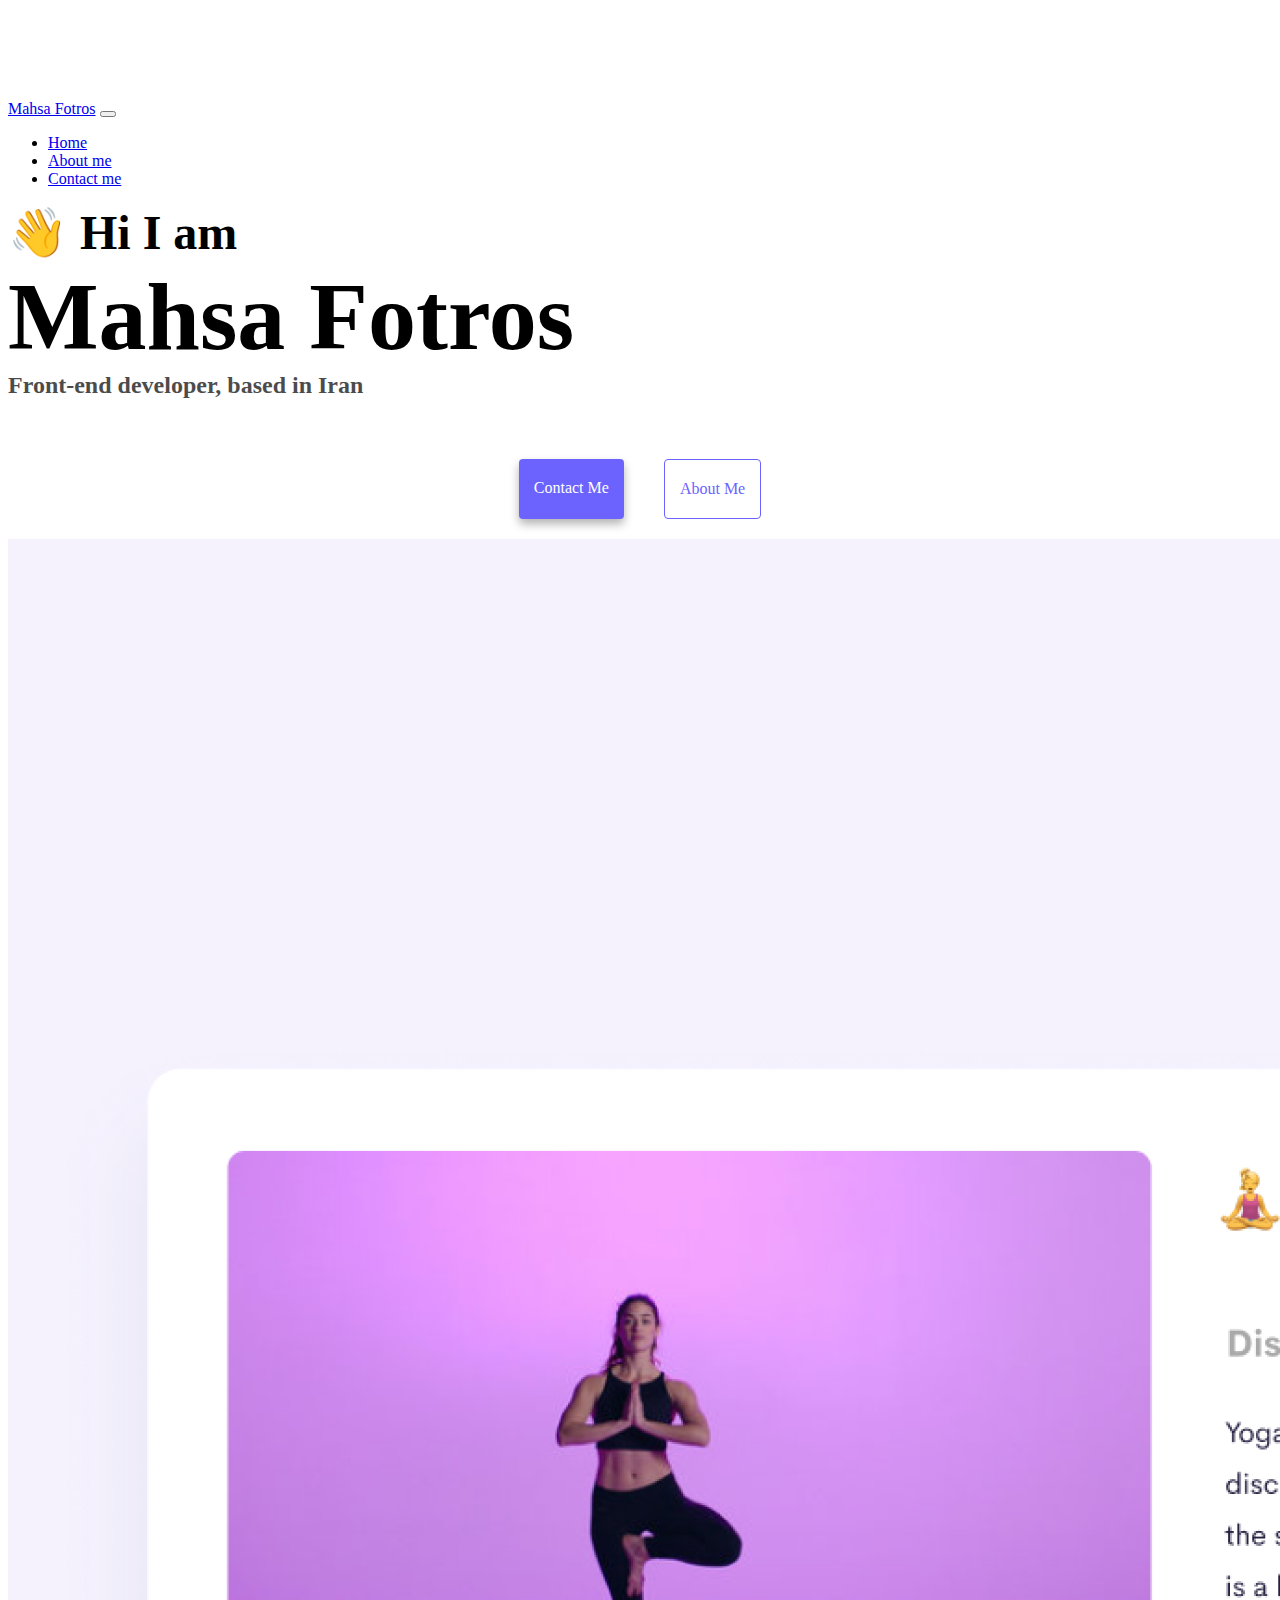
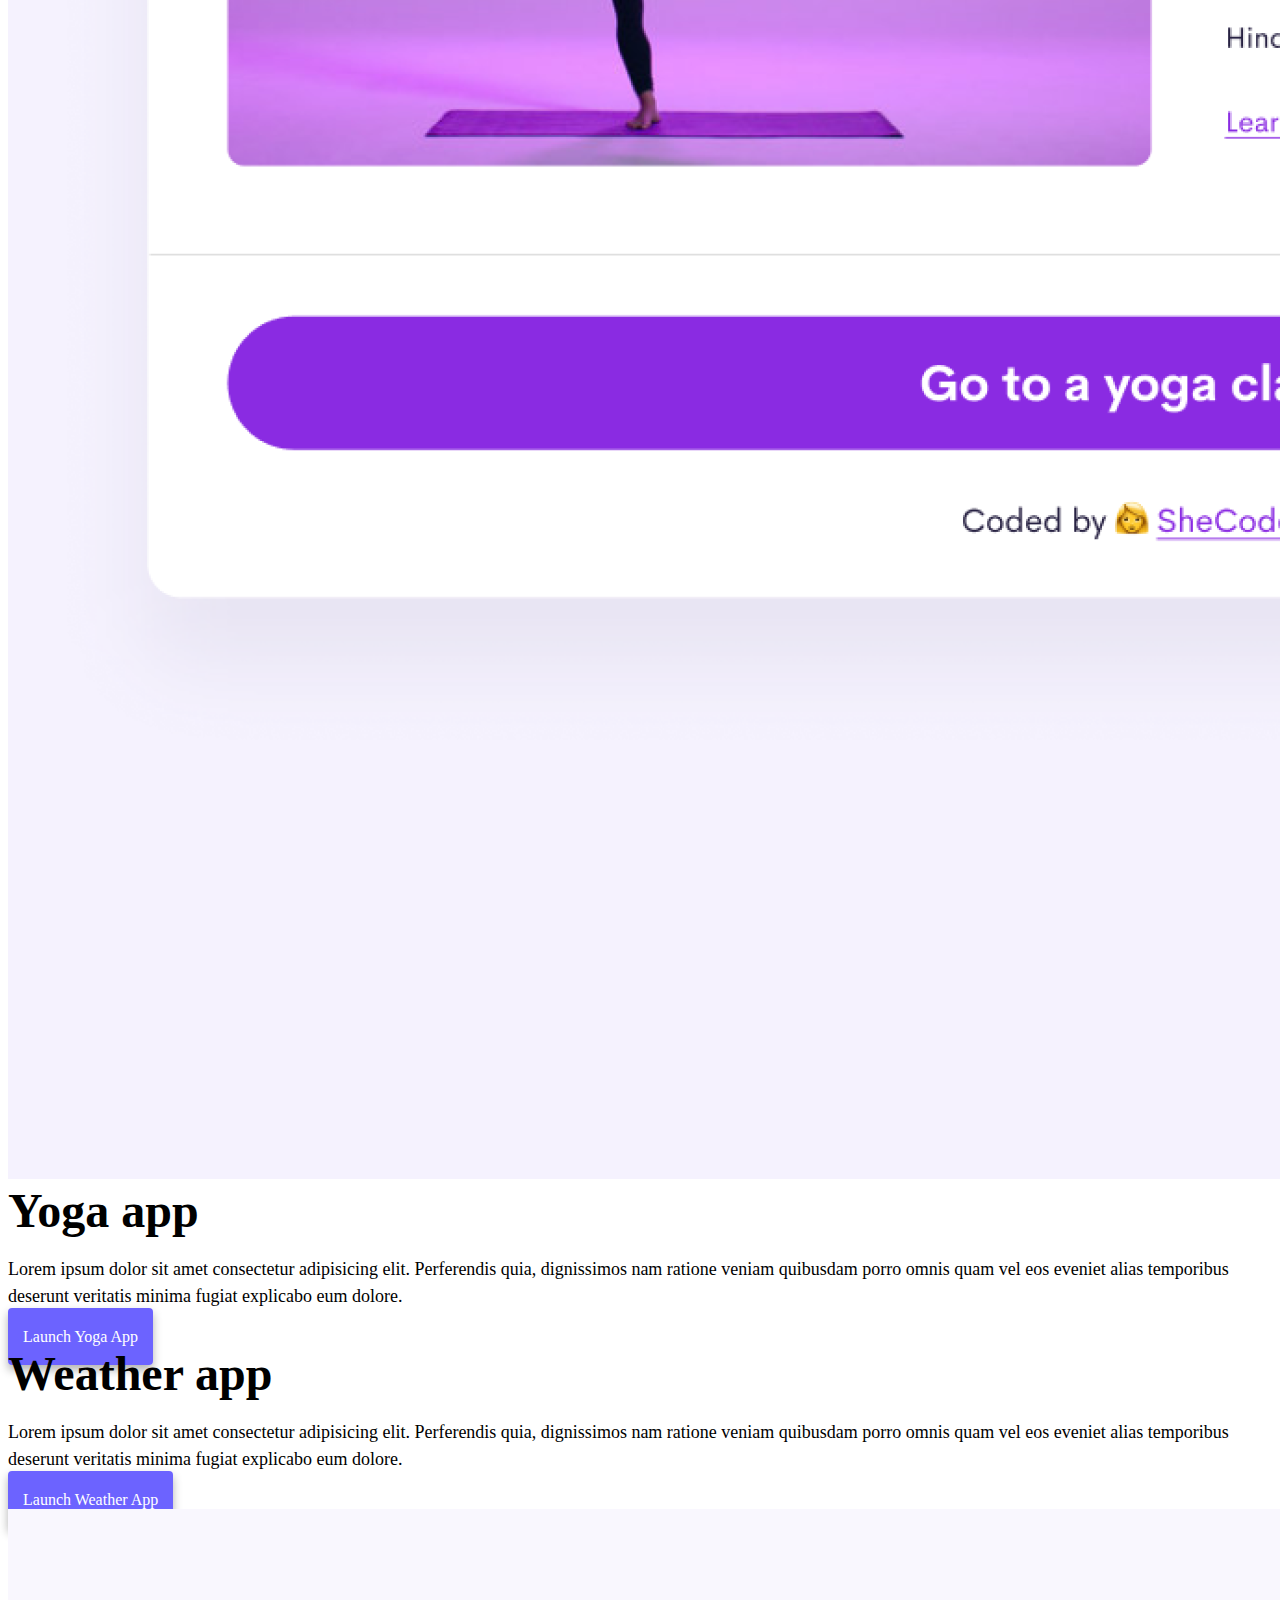
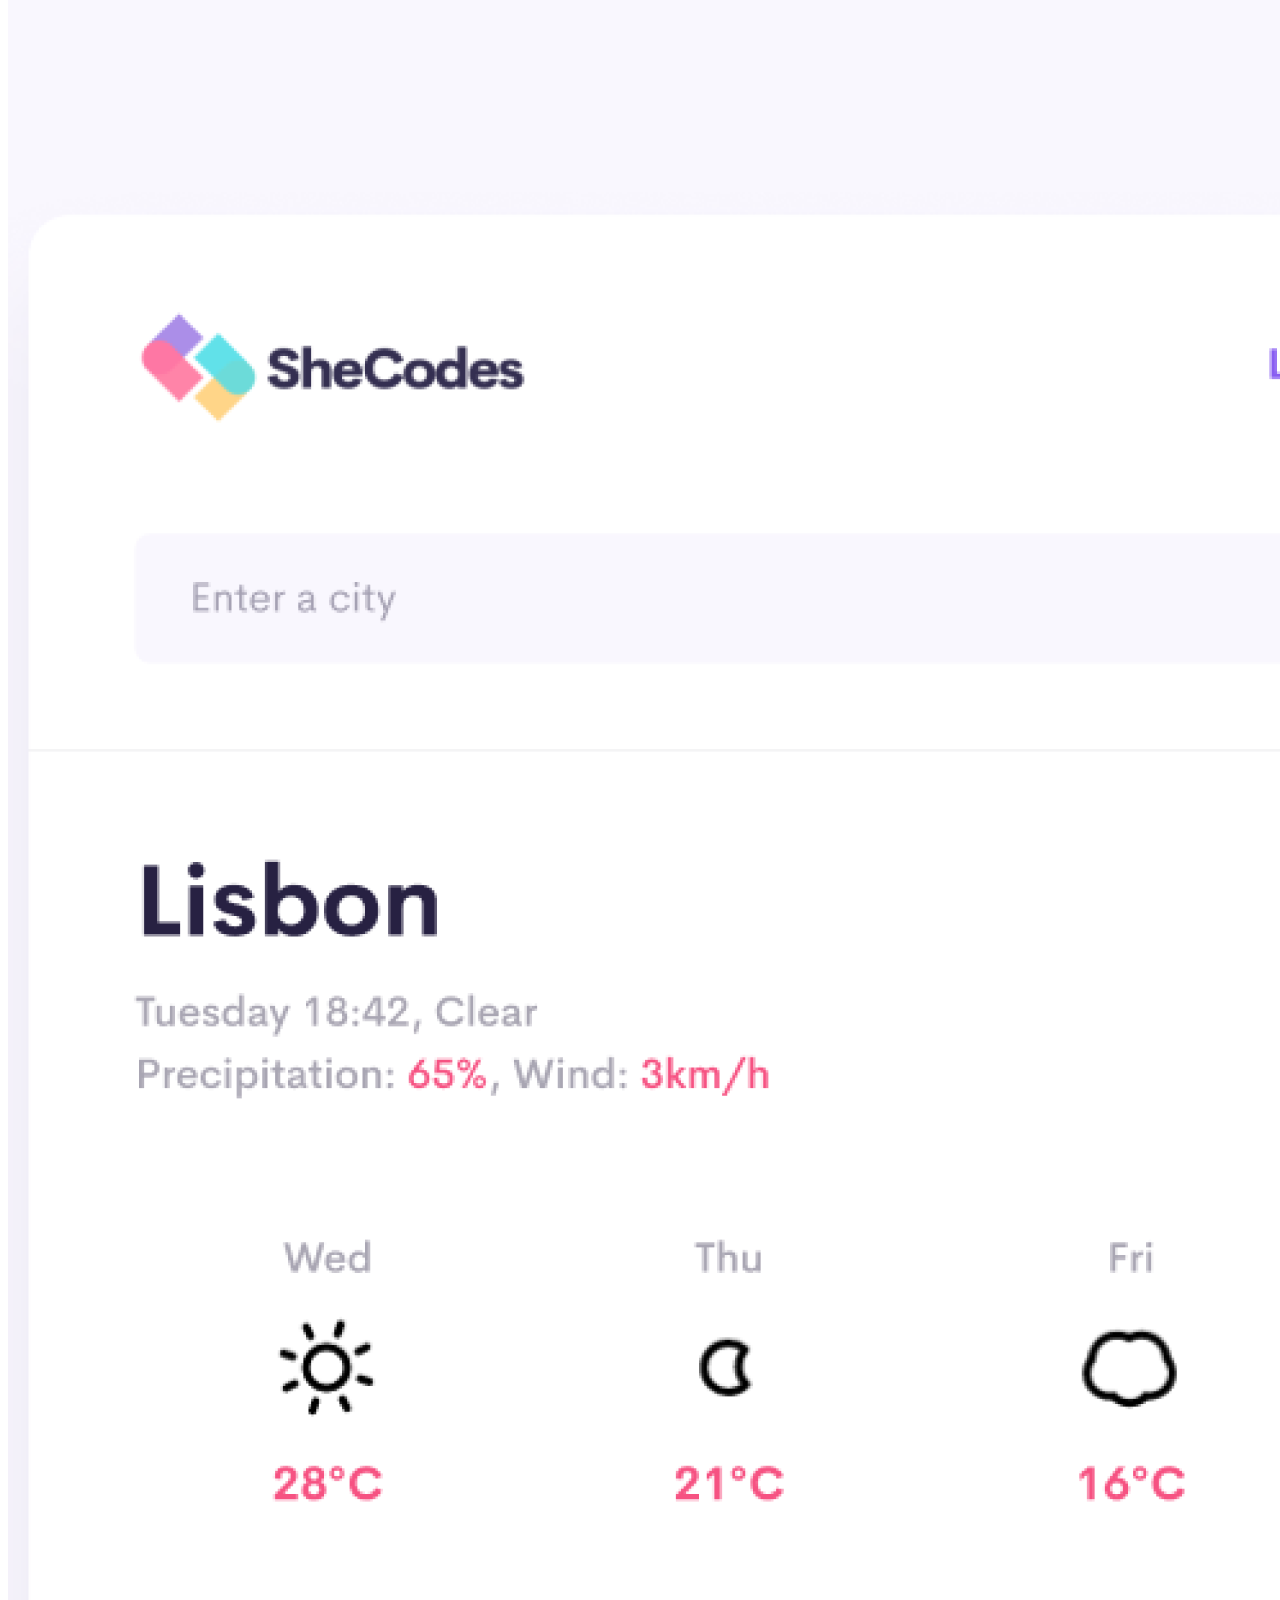
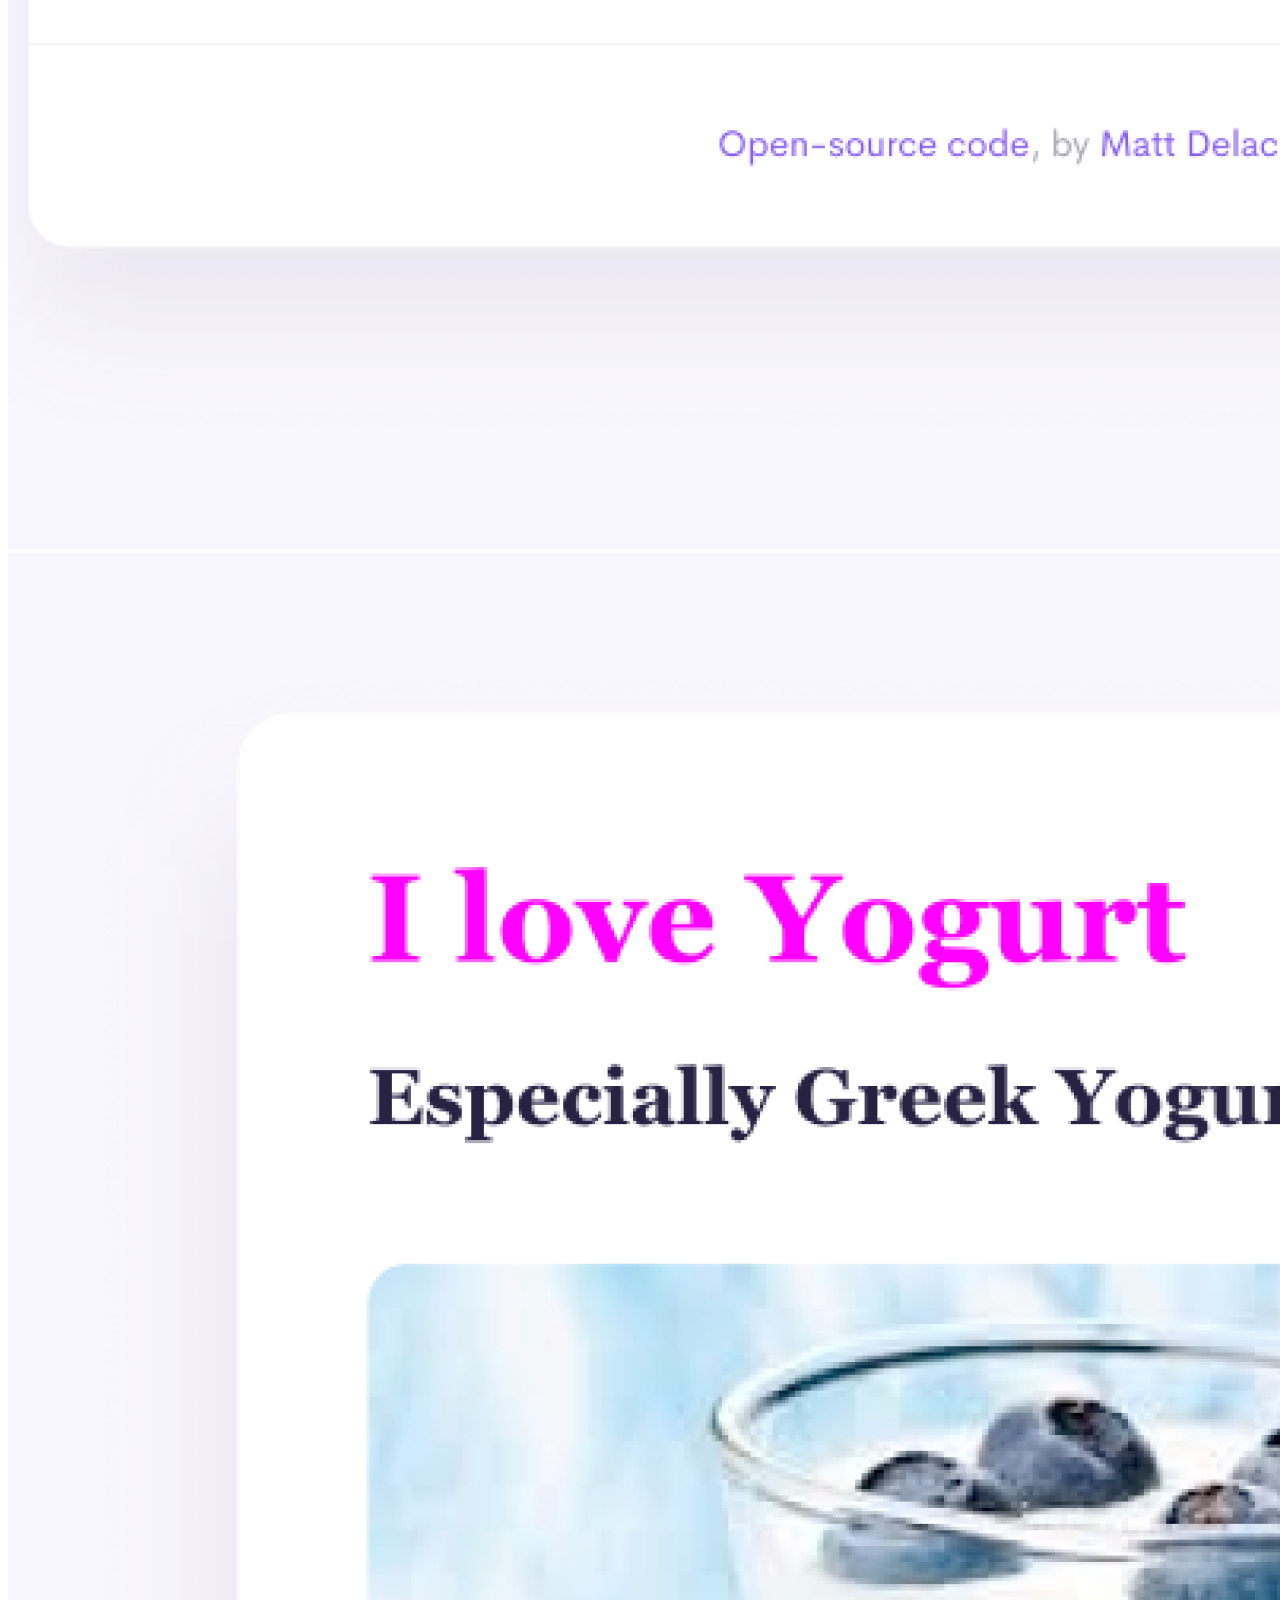
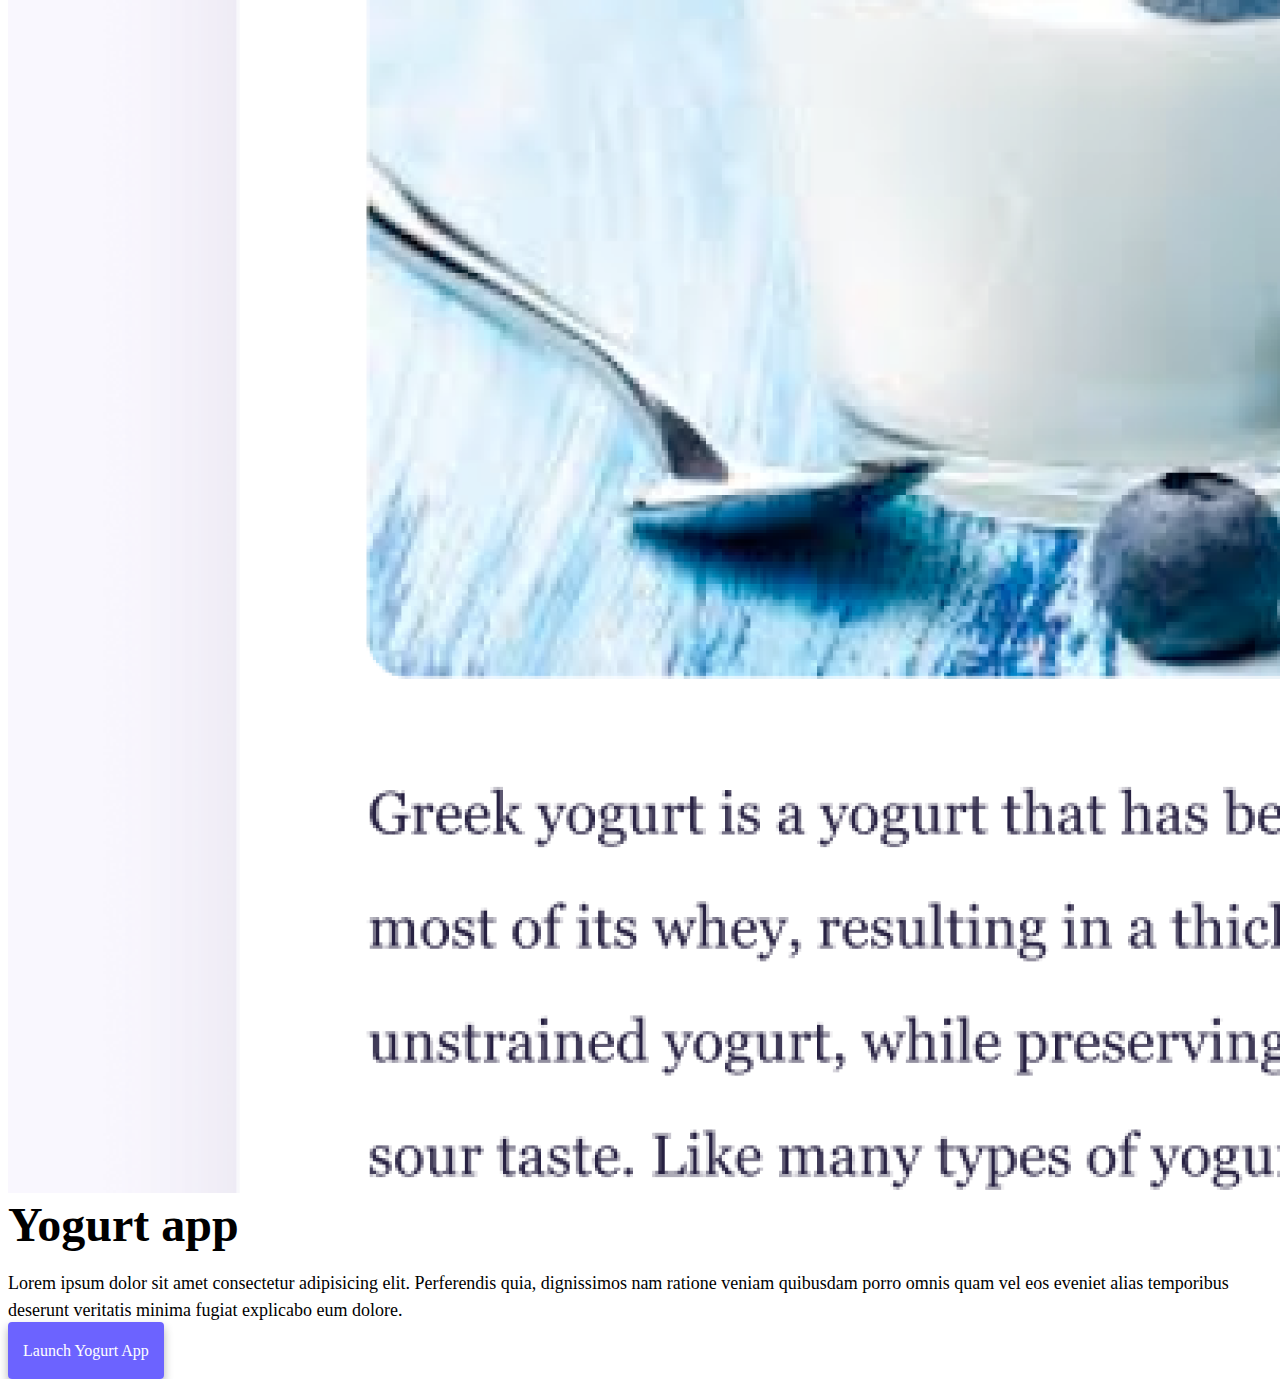
<file: index.html>
<!DOCTYPE html>
<html lang="en">
  <head>
    <meta charset="UTF-8" />
    <meta http-equiv="X-UA-Compatible" content="IE=edge" />
    <meta name="viewport" content="width=device-width, initial-scale=1.0" />
    <meta
      name="description"
      content="My name is Mahsa Fotros, I am a front-end developer in Iran"
    />
    <title>Front-end developer - Mahsa Fotros</title>
    <link
      href="https://cdn.jsdelivr.net/npm/bootstrap@5.0.0-beta2/dist/css/bootstrap.min.css"
      rel="stylesheet"
      integrity="sha384-BmbxuPwQa2lc/FVzBcNJ7UAyJxM6wuqIj61tLrc4wSX0szH/Ev+nYRRuWlolflfl"
      crossorigin="anonymous"
    />
    <script
      src="https://cdn.jsdelivr.net/npm/bootstrap@5.0.0-beta2/dist/js/bootstrap.bundle.min.js"
      integrity="sha384-b5kHyXgcpbZJO/tY9Ul7kGkf1S0CWuKcCD38l8YkeH8z8QjE0GmW1gYU5S9FOnJ0"
      crossorigin="anonymous"
    ></script>
    <link rel="stylesheet" href="/style.css" />
  </head>
  <body>
    <nav class="navbar navbar-expand-lg navbar-light bg-light fixed-top">
      <div class="container">
        <a class="navbar-brand" href="/" title="Home">Mahsa Fotros</a>
        <button
          class="navbar-toggler"
          type="button"
          data-bs-toggle="collapse"
          data-bs-target="#navbarNav"
          aria-controls="navbarNav"
          aria-expanded="false"
          aria-label="Toggle navigation"
        >
          <span class="navbar-toggler-icon"></span>
        </button>
        <div class="collapse navbar-collapse" id="navbarNav">
          <ul class="navbar-nav">
            <li class="nav-item">
              <a
                class="nav-link active"
                aria-current="page"
                href="/"
                title="Home"
                >Home</a
              >
            </li>
            <li class="nav-item">
              <a class="nav-link" href="/about.html" title="About Mahsa Fotros"
                >About me</a
              >
            </li>
            <li class="nav-item">
              <a
                class="nav-link"
                href="/about.html#contact"
                title="Contact Mahsa Fotros"
                >Contact me</a
              >
            </li>
          </ul>
        </div>
      </div>
    </nav>
    <h2 class="text-center">👋 Hi I am</h2>
    <h1 class="text-center">Mahsa Fotros</h1>
    <h3 class="text-center">Front-end developer, based in Iran</h3>
    <div class="navigation-links mb-5">
      <a
        href="about.html#contact"
        class="primary-link"
        title="Contact Mahsa Fotros"
        >Contact me</a
      >
      <a href="about.html" class="secondary-link" title="About Mahsa Fotros"
        >About me</a
      >
    </div>
    <div class="container">
      <div class="row">
        <div class="col-sm-6">
          <img
            src="/images/yoga.png"
            class="img-fluid rounded d-none d-sm-block"
            alt="Yoga project"
          />
        </div>
        <div class="col-sm-6">
          <h2 class="mb-3">Yoga app</h2>
          <p>
            Lorem ipsum dolor sit amet consectetur adipisicing elit. Perferendis
            quia, dignissimos nam ratione veniam quibusdam porro omnis quam vel
            eos eveniet alias temporibus deserunt veritatis minima fugiat
            explicabo eum dolore.
          </p>
          <div class="mt-5">
            <a href="#" class="primary-link project-link" title="Yoga project"
              >Launch Yoga App</a
            >
          </div>
        </div>
      </div>
      <div class="row mt-5">
        <div class="col-sm-6">
          <h2 class="mb-3">Weather app</h2>
          <p>
            Lorem ipsum dolor sit amet consectetur adipisicing elit. Perferendis
            quia, dignissimos nam ratione veniam quibusdam porro omnis quam vel
            eos eveniet alias temporibus deserunt veritatis minima fugiat
            explicabo eum dolore.
          </p>
          <div class="mt-5">
            <a
              href="#"
              class="primary-link project-link"
              title="Weather project"
              >Launch Weather App</a
            >
          </div>
        </div>
        <div class="col-sm-6">
          <img
            src="/images/weather.png"
            class="img-fluid rounded d-none d-sm-block"
            alt="Weather project"
          />
        </div>
      </div>
      <div class="row mt-5 mb-5">
        <div class="col-sm-6">
          <img
            src="/images/yogurt.png"
            class="img-fluid rounded d-none d-sm-block"
            alt="Yogurt project"
          />
        </div>
        <div class="col-sm-6">
          <h2 class="mb-3">Yogurt app</h2>
          <p>
            Lorem ipsum dolor sit amet consectetur adipisicing elit. Perferendis
            quia, dignissimos nam ratione veniam quibusdam porro omnis quam vel
            eos eveniet alias temporibus deserunt veritatis minima fugiat
            explicabo eum dolore.
          </p>
          <div class="mt-5">
            <a href="#" class="primary-link project-link" title="Yogurt project"
              >Launch Yogurt App</a
            >
          </div>
        </div>
      </div>
    </div>
  </body>
</html>
</file>
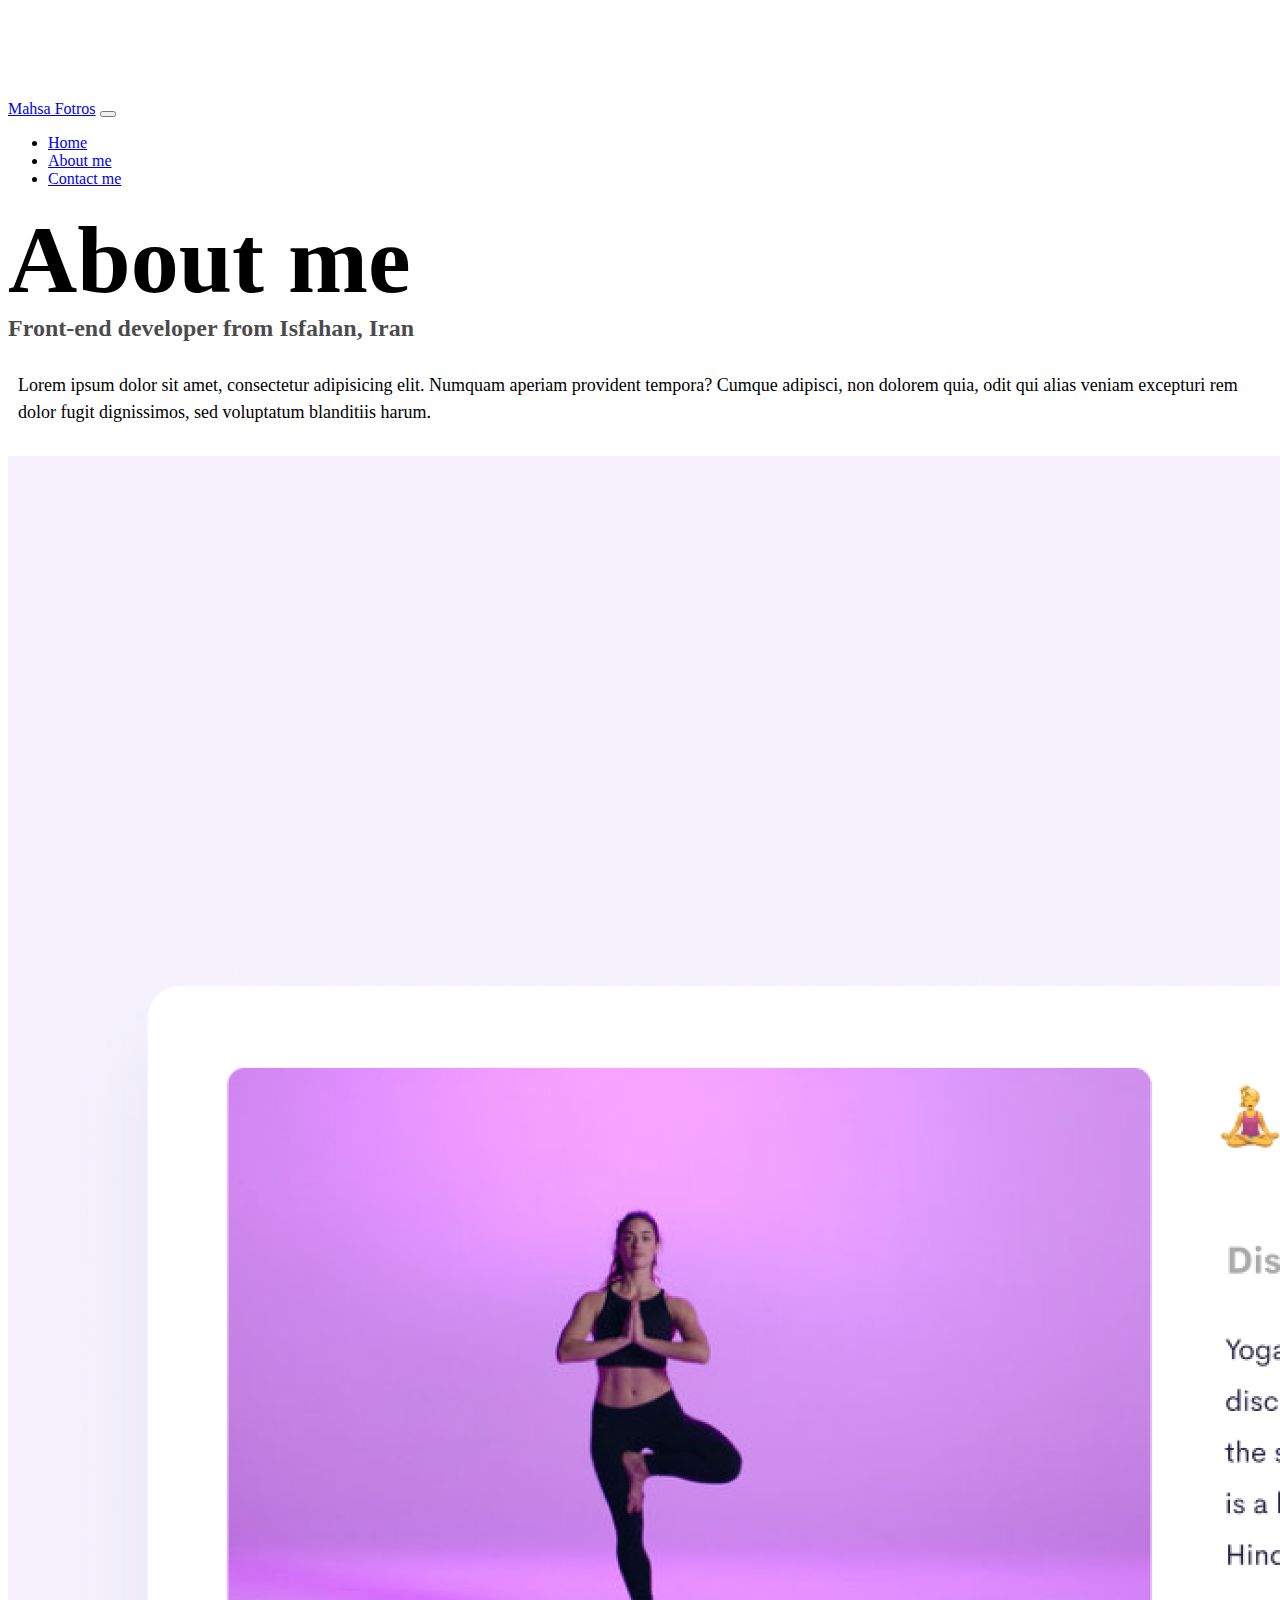
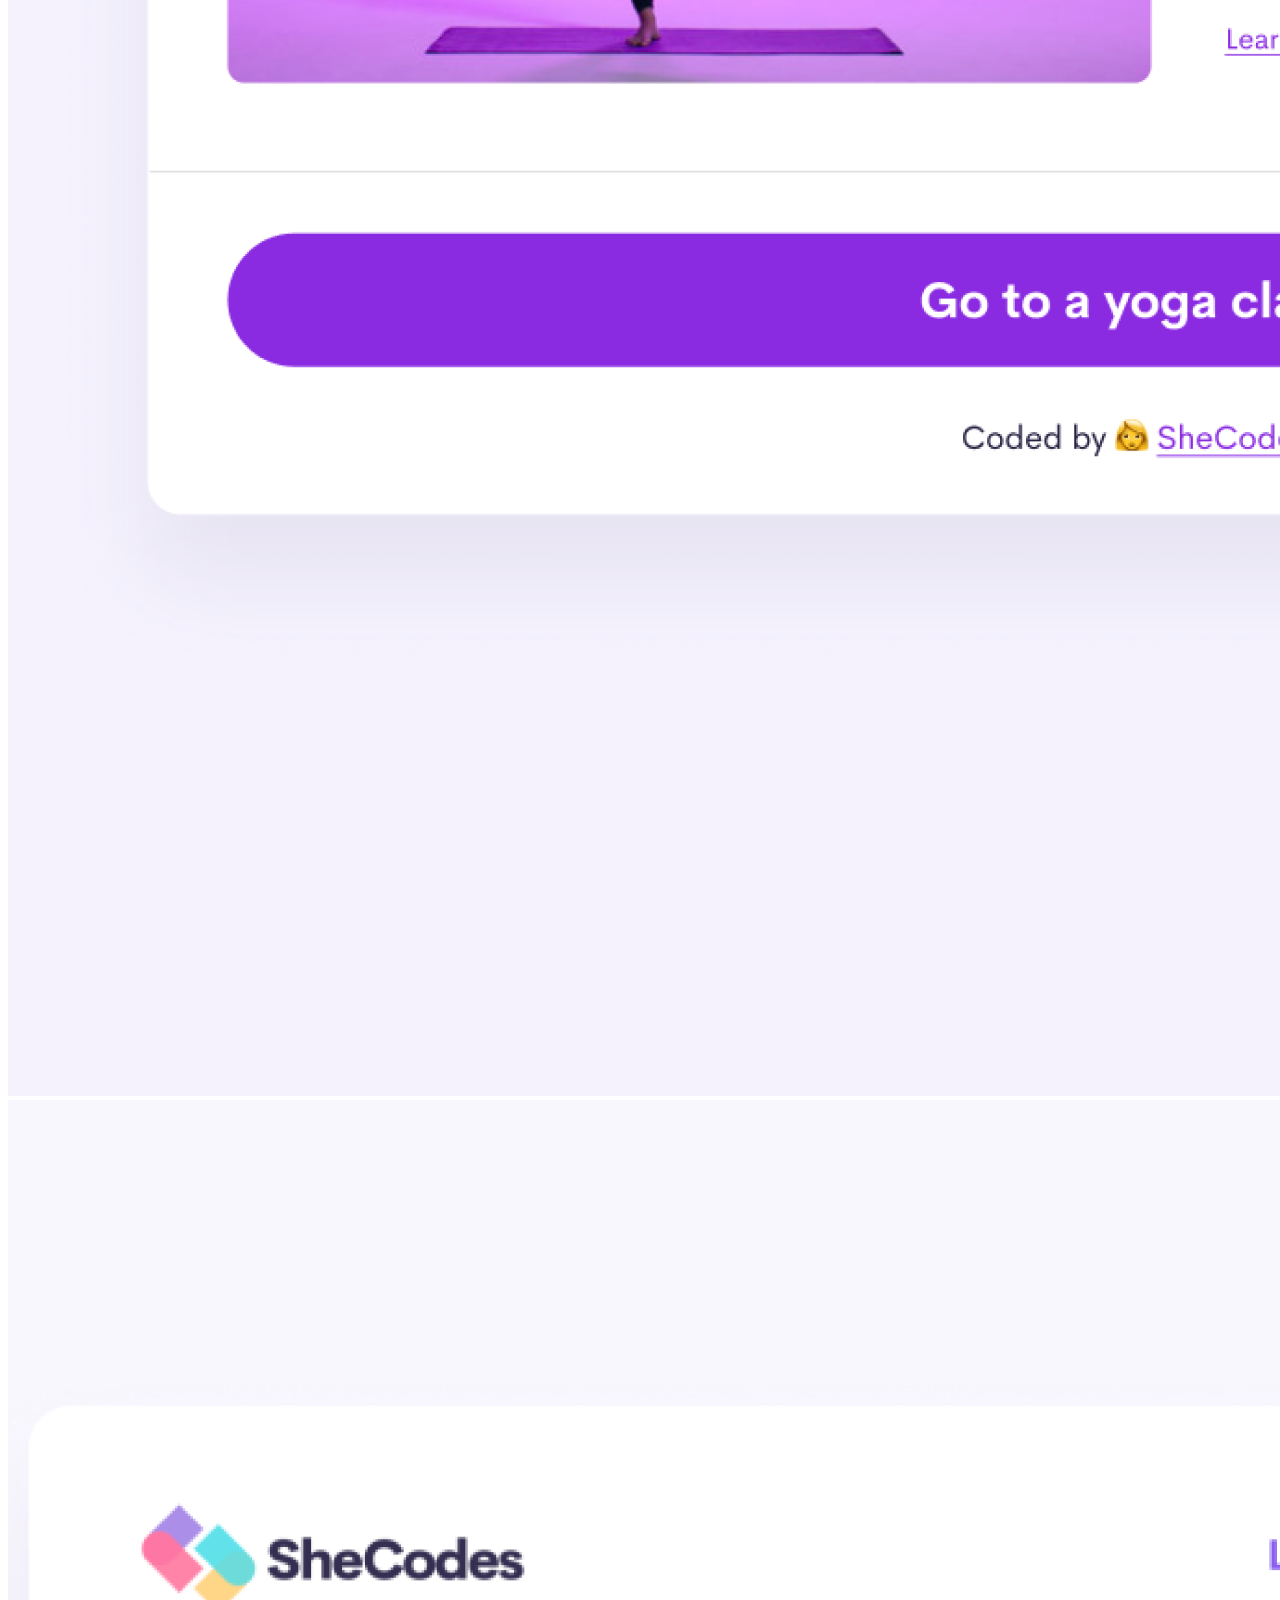
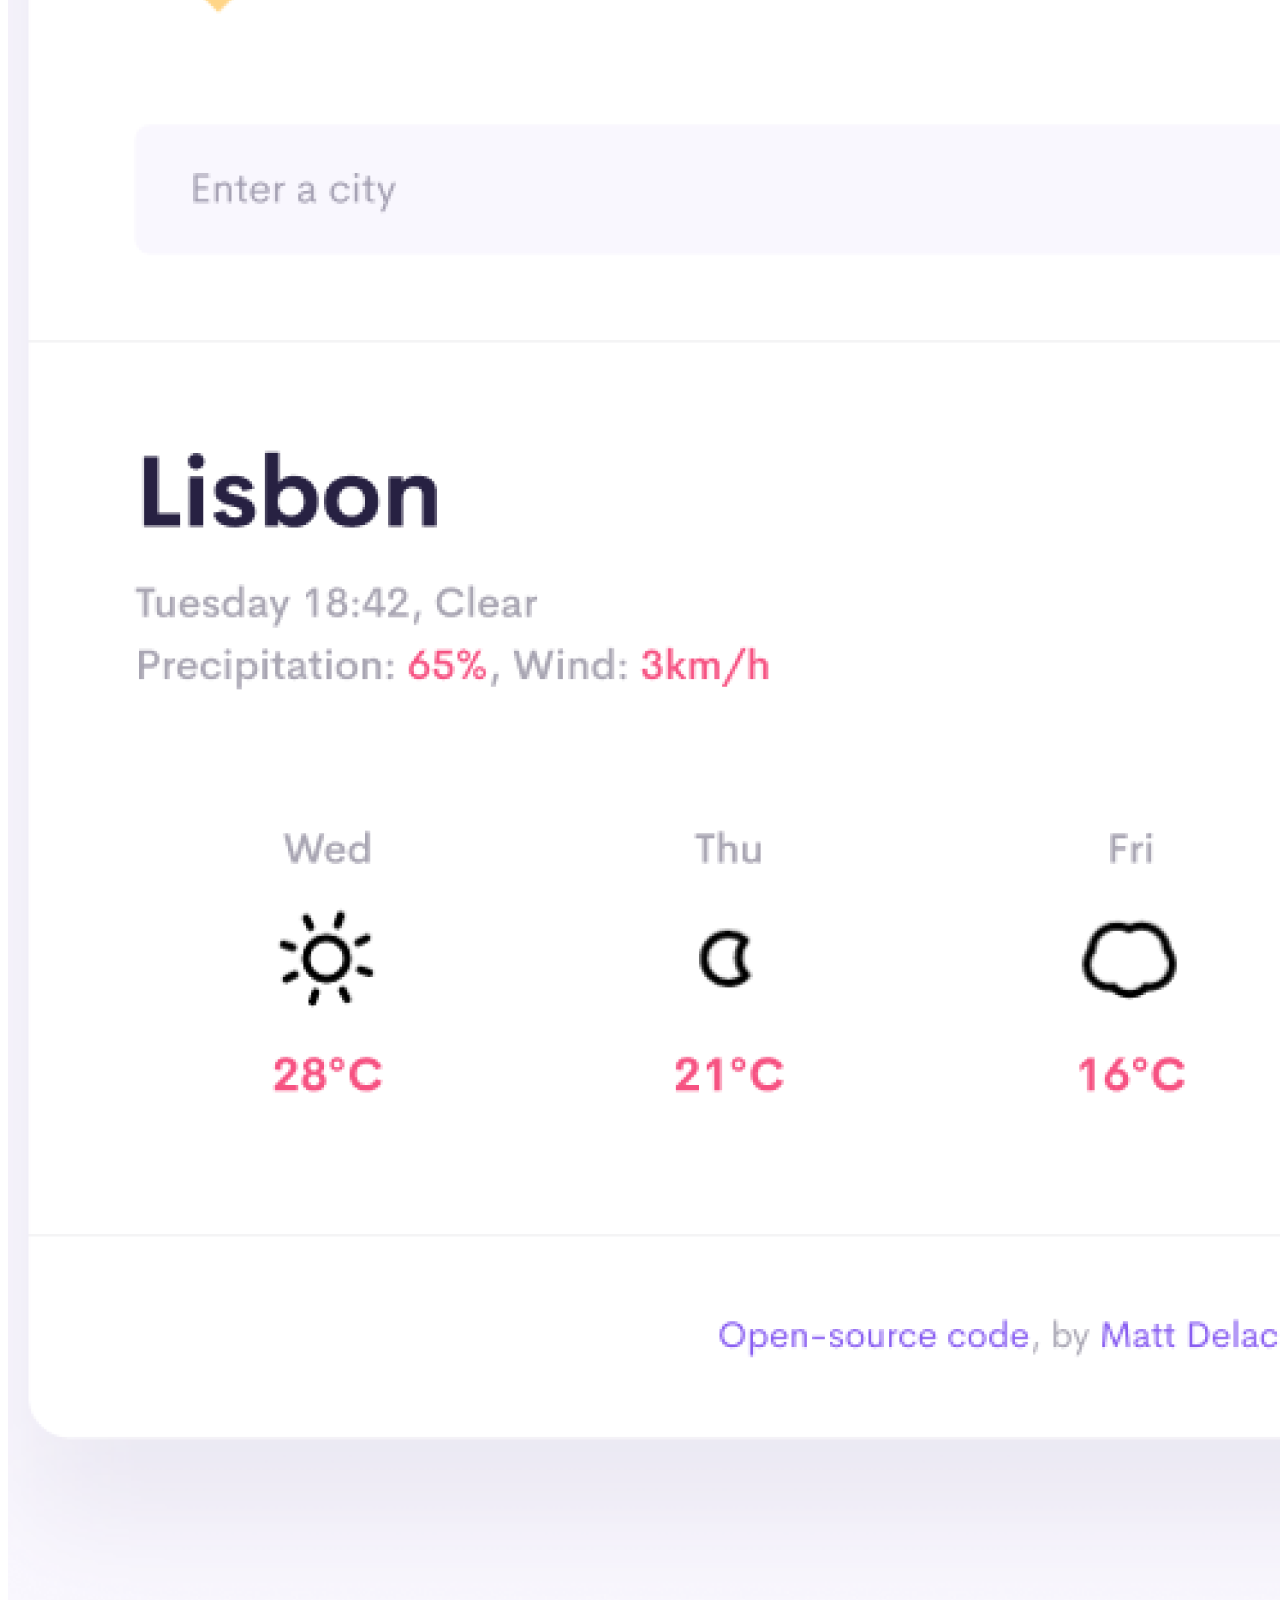
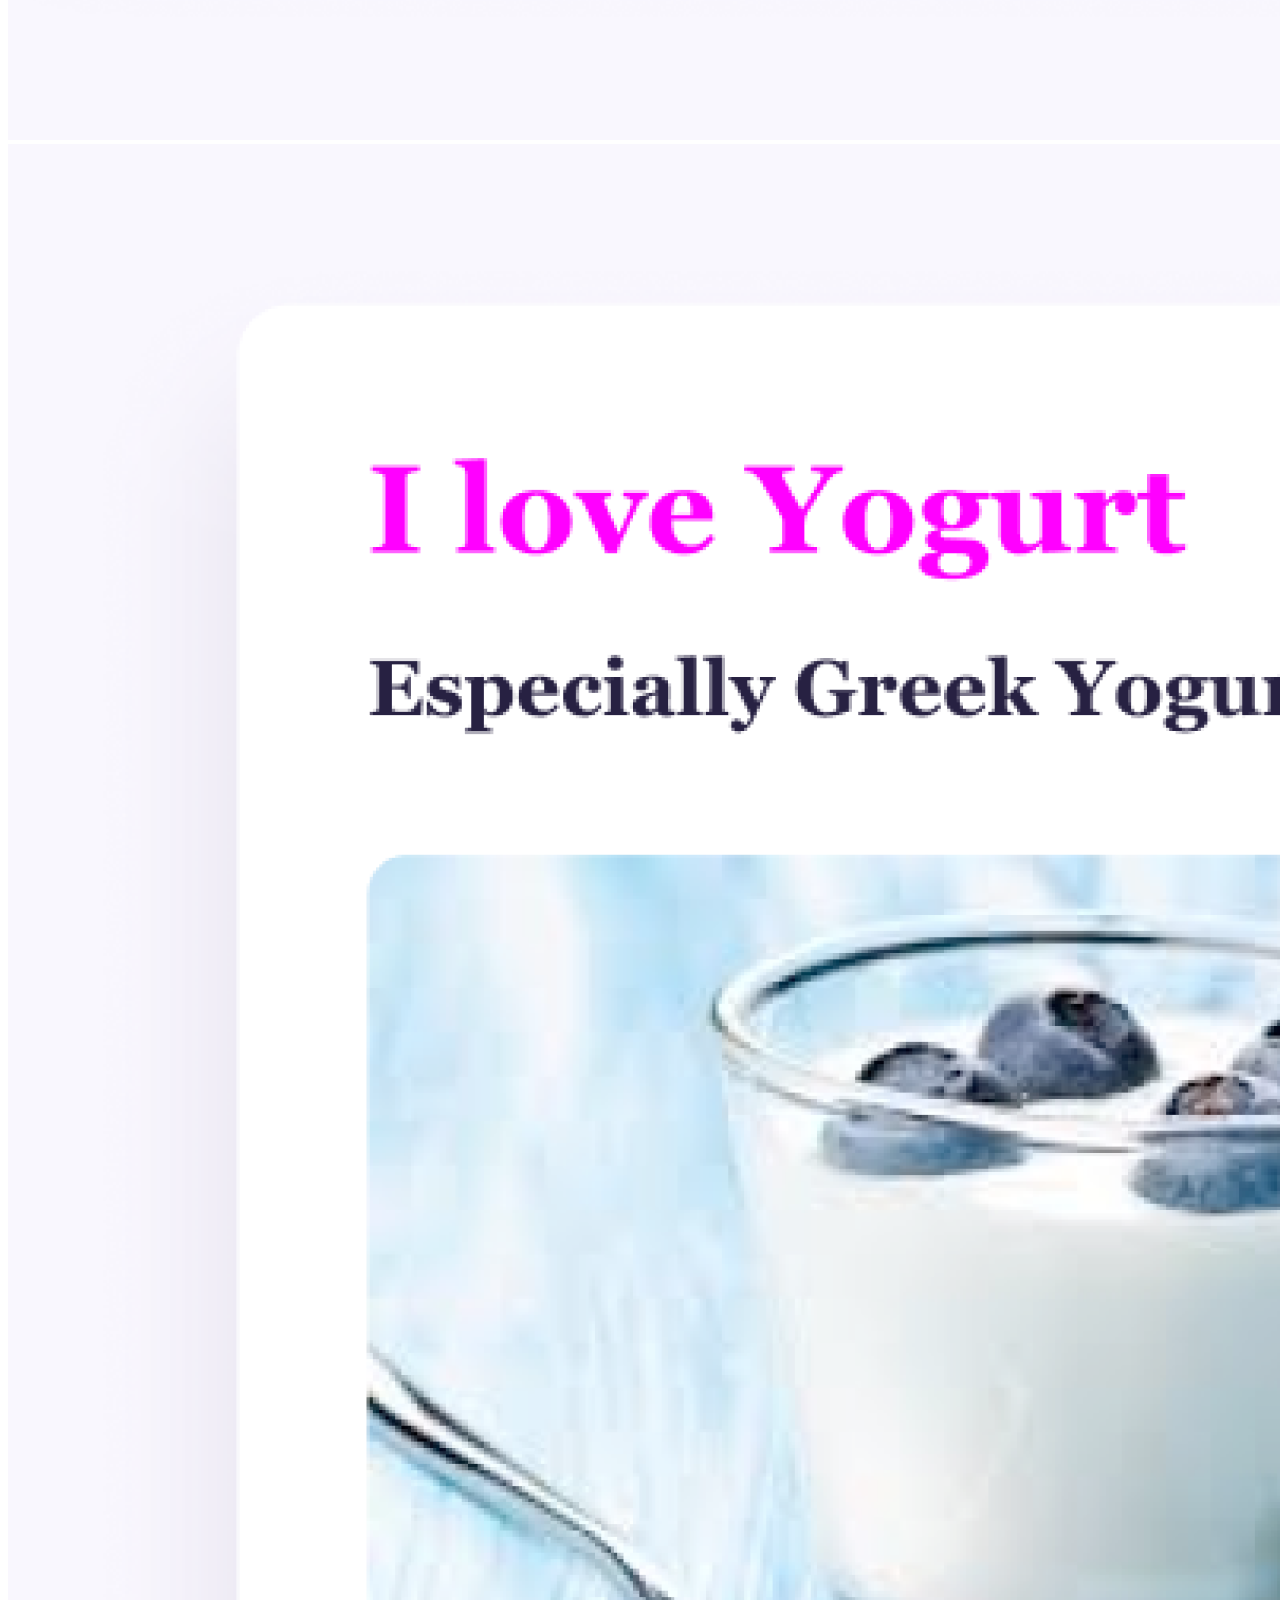
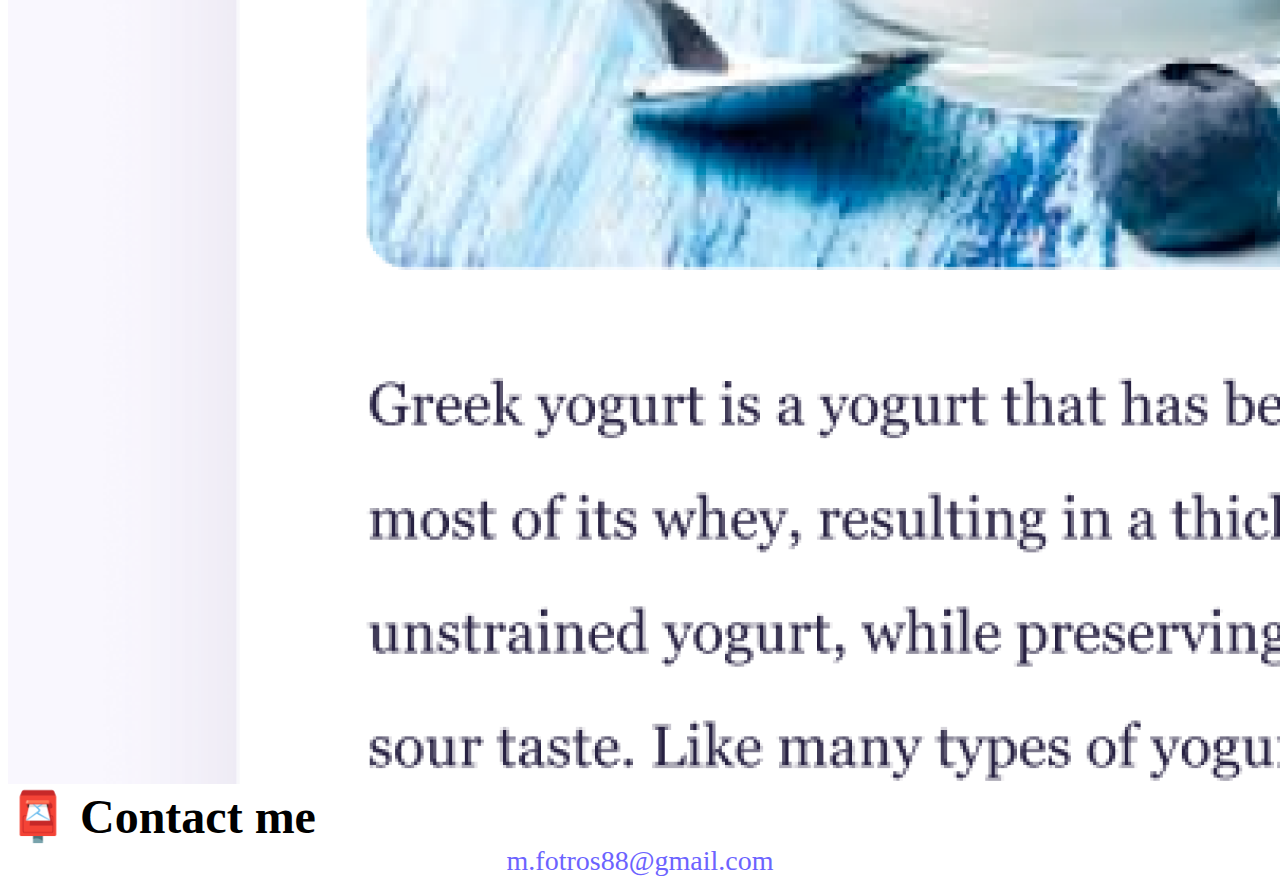
<file: about.html>
<!DOCTYPE html>
<html lang="en">
  <head>
    <meta charset="UTF-8" />
    <meta http-equiv="X-UA-Compatible" content="IE=edge" />
    <meta name="viewport" content="width=device-width, initial-scale=1.0" />
    <meta
      name="description"
      content="About Mahsa Fotros - Front-end developer in Iran"
    />
    <link
      href="https://cdn.jsdelivr.net/npm/bootstrap@5.0.0-beta2/dist/css/bootstrap.min.css"
      rel="stylesheet"
      integrity="sha384-BmbxuPwQa2lc/FVzBcNJ7UAyJxM6wuqIj61tLrc4wSX0szH/Ev+nYRRuWlolflfl"
      crossorigin="anonymous"
    />
    <script
      src="https://cdn.jsdelivr.net/npm/bootstrap@5.0.0-beta2/dist/js/bootstrap.bundle.min.js"
      integrity="sha384-b5kHyXgcpbZJO/tY9Ul7kGkf1S0CWuKcCD38l8YkeH8z8QjE0GmW1gYU5S9FOnJ0"
      crossorigin="anonymous"
    ></script>
    <link rel="stylesheet" href="/style.css" />
    <title>About me - Mahsa Fotros</title>
  </head>
  <body>
    <nav class="navbar navbar-expand-lg navbar-light bg-light fixed-top">
      <div class="container">
        <a class="navbar-brand" href="/" title="Home">Mahsa Fotros</a>
        <button
          class="navbar-toggler"
          type="button"
          data-bs-toggle="collapse"
          data-bs-target="#navbarNav"
          aria-controls="navbarNav"
          aria-expanded="false"
          aria-label="Toggle navigation"
        >
          <span class="navbar-toggler-icon"></span>
        </button>
        <div class="collapse navbar-collapse" id="navbarNav">
          <ul class="navbar-nav">
            <li class="nav-item">
              <a class="nav-link" aria-current="page" href="/" title="Home"
                >Home</a
              >
            </li>
            <li class="nav-item">
              <a
                class="nav-link active"
                href="/about.html"
                title="About Mahsa Fotros"
                >About me</a
              >
            </li>
            <li class="nav-item">
              <a
                class="nav-link"
                href="/about.html#contact"
                title="Contact Mahsa Fotros"
                >Contact me</a
              >
            </li>
          </ul>
        </div>
      </div>
    </nav>
    <h1 class="text-center">About me</h1>
    <h3 class="text-center">Front-end developer from Isfahan, Iran</h3>
    <div class="about-paragraphs text-center">
      <p>
        Lorem ipsum dolor sit amet, consectetur adipisicing elit. Numquam
        aperiam provident tempora? Cumque adipisci, non dolorem quia, odit qui
        alias veniam excepturi rem dolor fugit dignissimos, sed voluptatum
        blanditiis harum.
      </p>
    </div>
    <div class="container">
      <div class="row">
        <div class="col-sm-4">
          <img
            src="/images/yoga.png"
            class="img-fluid p-2 shadow rounded"
            alt="Yoga project"
          />
        </div>
        <div class="col-sm-4">
          <img
            src="/images/weather.png"
            class="img-fluid p-2 shadow rounded"
            alt="Weather project"
          />
        </div>
        <div class="col-sm-4">
          <img
            src="/images/yogurt.png"
            class="img-fluid p-2 shadow rounded"
            alt="Yogurt project"
          />
        </div>
      </div>
    </div>
    <div id="contact" class="mt-5 mb-5">
      <h2 class="text-center">📮 Contact me</h2>
      <a
        href="mailto:m.fotros88@gmail.com"
        class="email-link"
        title="Contact me by email"
      >
        m.fotros88@gmail.com
      </a>
    </div>
  </body>
</html>
</file>
<file: style.css>
:root {
  --primary-color: #6c63ff;
  --secondary-color: #f5f2fe;
  --box-shadow: 0 5px 10px rgba(0, 0, 0, 0.3);
}

body {
  margin-top: 100px;
}

h1,
h2,
h3 {
  margin: 0;
}

h1 {
  font-size: 96px;
}

h2 {
  font-size: 48px;
}

h3 {
  font-size: 24px;
  opacity: 0.7;
}

p {
  font-size: 18px;
  line-height: 1.5;
}

.navigation-links {
  display: flex;
  margin-top: 40px;
  justify-content: center;
}

.navigation-links a {
  margin: 20px;
}

.primary-link {
  border-radius: 4px;
  padding: 20px 15px;
  text-decoration: none;
  text-transform: capitalize;
  background: var(--primary-color);
  box-shadow: var(--box-shadow);
  color: white;
}

.secondary-link {
  border-radius: 4px;
  padding: 20px 15px;
  text-decoration: none;
  text-transform: capitalize;
  color: var(--primary-color);
  border: 1px solid var(--primary-color);
}

.homepage-link {
  color: var(--primary-color);
  text-align: center;
  display: block;
}

.about-paragraphs {
  margin: 30px 0;
}

.about-paragraphs p {
  margin: 10px;
}

.email-link {
  display: flex;
  justify-content: center;
  color: var(--primary-color);
  font-size: 28px;
  text-decoration: none;
}

.email-link:hover {
  text-decoration: underline;
}
</file>
